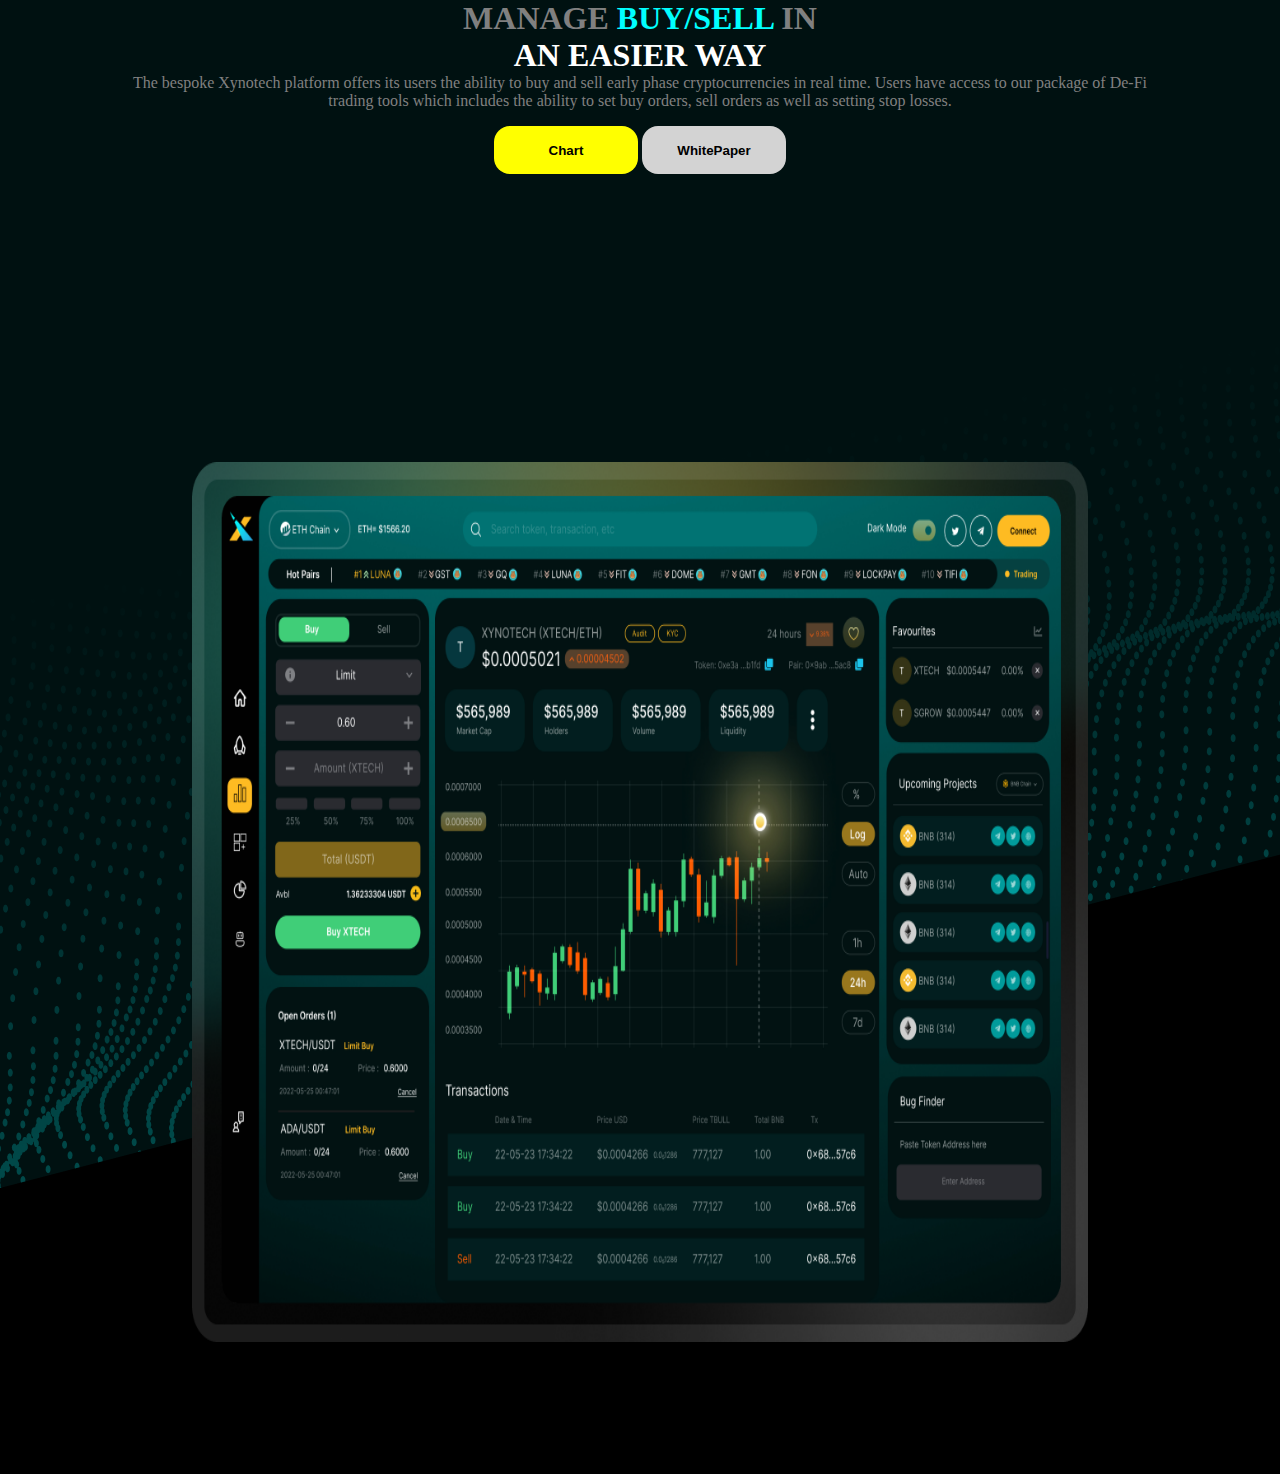
<file: index.html>
<!DOCTYPE html>
<html lang="en">
<head>
    <meta charset="UTF-8">
    <meta http-equiv="X-UA-Compatible" content="IE=edge">
    <meta name="viewport" content="width=device-width, initial-scale=1.0">
    <title>Document</title>
    <link rel="stylesheet" href="style/style.css">
</head>
<body>
   <div class="head">
    <h1>
        MANAGE <span> BUY/SELL</span> IN <br> <span class="span1">AN EASIER WAY</span>
    </h1>
   
    <p>The bespoke Xynotech platform offers its users the ability to buy and sell early phase cryptocurrencies in real time. Users have access to our package of De-Fi trading tools which includes the ability to set buy orders, sell orders as well as setting stop losses.</p>
    <div>
    <button class="yello">Chart</button>
    <button class="yello transp">WhitePaper</button>
    </div>
    <img src="img/Dapp.png" alt="">

   </div>
</body>
</html>
</file>
<file: style/style.css>
/* main style */
body{
    background: black;
    margin: 0;
}

/* Navigation bar */
.header{
    display: grid;
    grid-template-columns: repeat(2,1fr);
    background: black;
    border-radius: 1rem;
    text-align: center;
}
.menu{
    margin: 1rem;
}
.menu ul{
    margin: 0;
}
.menu li{
display: inline;
float: right;
}
.logo img{
    float: left;
    margin: 1rem;
}
.button{
    height: 3rem;
    width: 5rem;
    background-color: yellow;
    border-radius: 1rem;
    text-align: center;
}
.button button{
    padding-top: 1rem;
    background: none;
    border:none;
}
/* head section */
.head{
    text-align: center;
    background-image: url("../img/waves.png");
    background-repeat: no-repeat;
    padding-bottom: 8rem;
}
h1{
    color: grey;
    margin: 0;
}
p{
    color: grey;
    margin: 0 7rem 1rem 7rem;
}
span{
    color: aqua;
}
.span1{
    color: #FFFFFF;
}
.yello{
    background-color: yellow;
    border-radius: 1rem;
    border: none;
    padding: 1rem;
    width: 9rem;
    height: 3rem;
    font-weight: 600;
}
.transp{
    background-color: #d3d3d3;
}
.head img{
    margin-top: 18rem;
    height: 55rem;
    width: 56rem;
}
</file>
